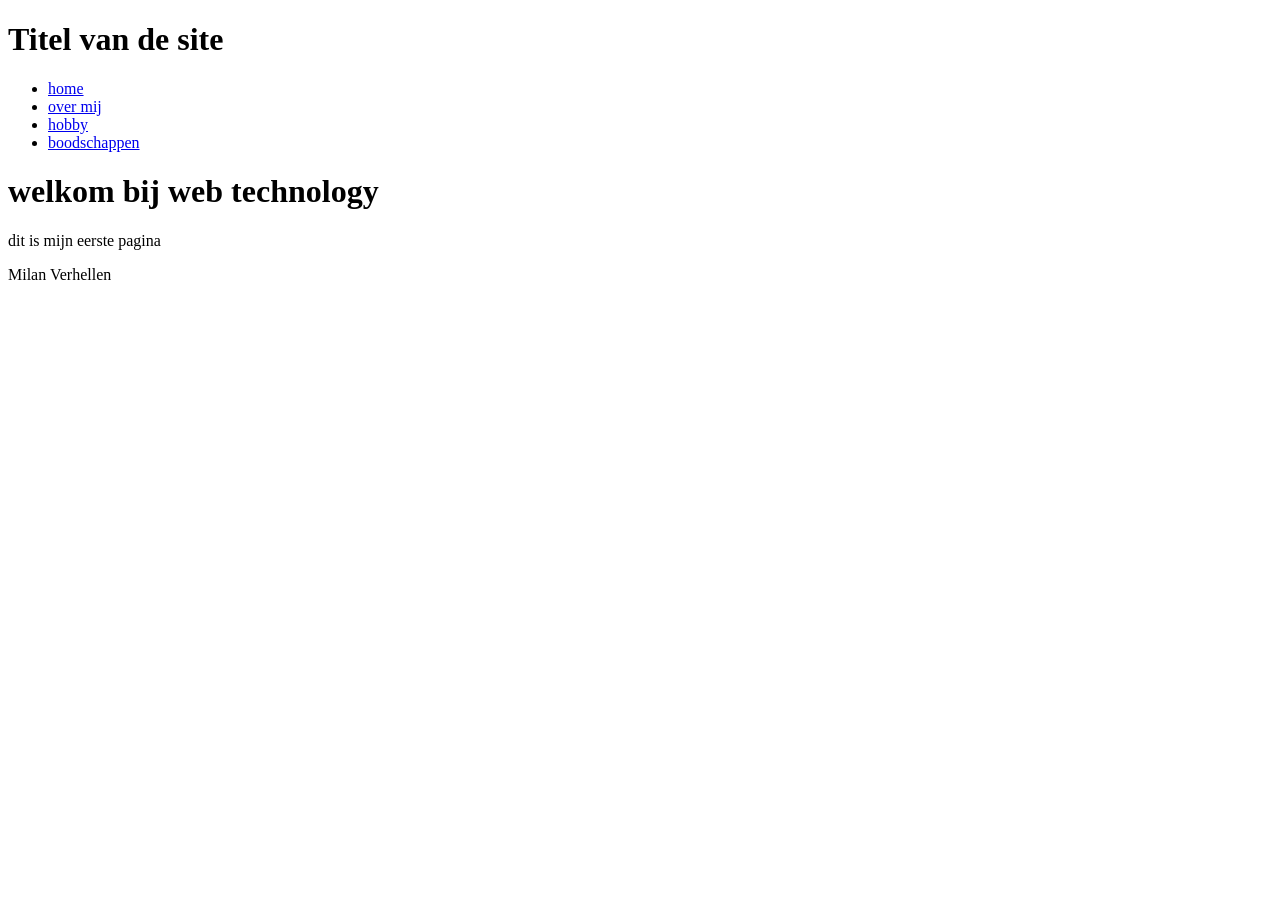
<file: labo-01/index.html>
<!DOCTYPE html>
<html lang="en">
<head>
    <meta charset="UTF-8">
    <meta name="viewport" content="width=device-width, initial-scale=1.0">
    <title>Document</title>
</head>
<body>
    <header>
        <h1>Titel van de site</h1>
        <nav>
            <ul>
                <li><a href="index.html">home</a></li>
                <li><a href="over-mij.html">over mij</a></li>
                <li><a href="hobby.html">hobby</a></li>
                <li><a href="boodschappen.html">boodschappen</a></li>
            </ul>
        </nav>
    </header>
    <h1>welkom bij web technology</h1>
    <p>dit is mijn eerste pagina</p>
    <footer>
        <p>Milan Verhellen</p>
    </footer> 

</body>

</html>
</file>
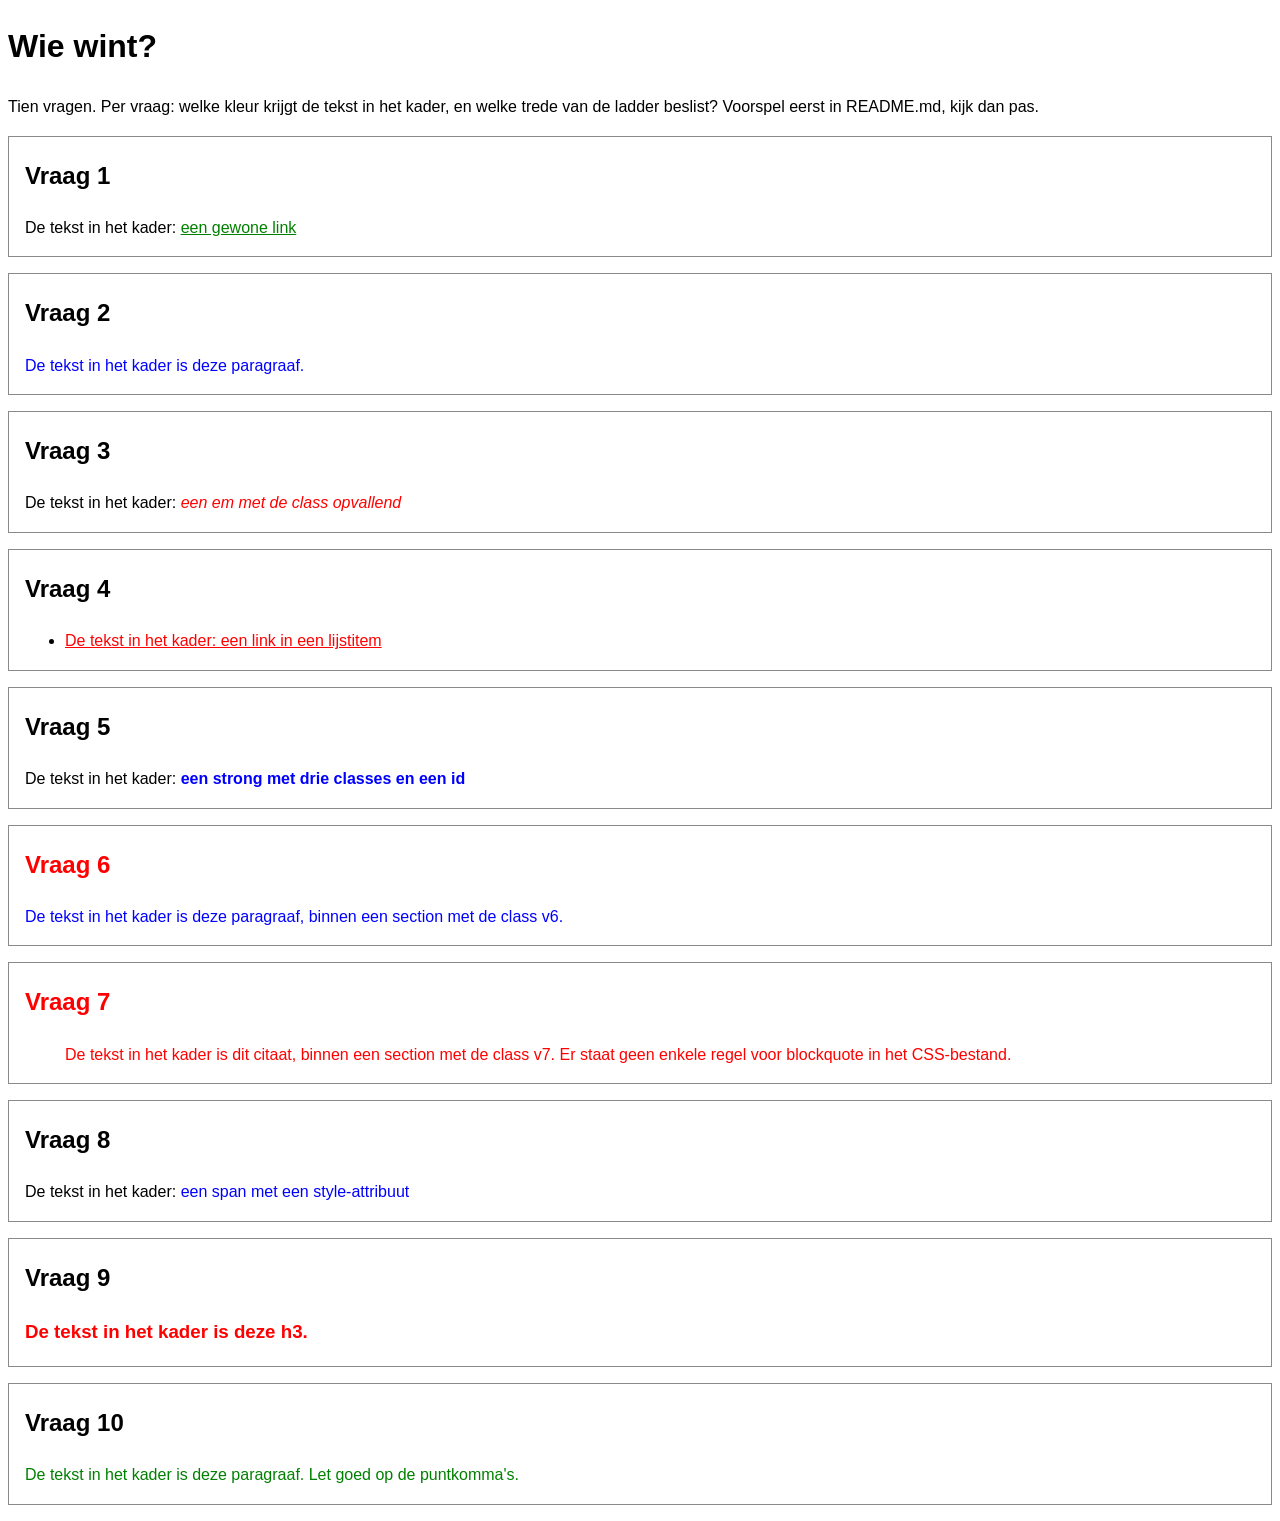
<file: labo-02-starter/labo-02/cascade/index.html>
<!-- index.html - oefening 3: voorspel, dan kijk. Wijzig dit bestand niet. -->
<!doctype html>
<html lang="nl">
  <head>
    <meta charset="utf-8">
    <meta name="viewport" content="width=device-width, initial-scale=1">
    <title>Wie wint? Tien vragen over de cascade</title>
    <link rel="stylesheet" href="css/stijl.css">
  </head>
  <body>
    <h1>Wie wint?</h1>
    <p>Tien vragen. Per vraag: welke kleur krijgt de tekst in het kader, en welke trede van de ladder beslist? Voorspel eerst in README.md, kijk dan pas.</p>

    <section class="vraag v1">
      <h2>Vraag 1</h2>
      <p>De tekst in het kader: <a href="#">een gewone link</a></p>
    </section>

    <section class="vraag v2">
      <h2>Vraag 2</h2>
      <p class="v2-tekst">De tekst in het kader is deze paragraaf.</p>
    </section>

    <section class="vraag v3">
      <h2>Vraag 3</h2>
      <p>De tekst in het kader: <em class="opvallend">een em met de class opvallend</em></p>
    </section>

    <section class="vraag v4">
      <h2>Vraag 4</h2>
      <ul>
        <li><a href="#">De tekst in het kader: een link in een lijstitem</a></li>
      </ul>
    </section>

    <section class="vraag v5">
      <h2>Vraag 5</h2>
      <p>De tekst in het kader: <strong class="een twee drie" id="v5-tekst">een strong met drie classes en een id</strong></p>
    </section>

    <section class="vraag v6">
      <h2>Vraag 6</h2>
      <p class="v6-tekst">De tekst in het kader is deze paragraaf, binnen een section met de class v6.</p>
    </section>

    <section class="vraag v7">
      <h2>Vraag 7</h2>
      <blockquote>De tekst in het kader is dit citaat, binnen een section met de class v7. Er staat geen enkele regel voor blockquote in het CSS-bestand.</blockquote>
    </section>

    <section class="vraag v8">
      <h2>Vraag 8</h2>
      <p>De tekst in het kader: <span class="v8-tekst" style="color: blue">een span met een style-attribuut</span></p>
    </section>

    <section class="vraag v9">
      <h2>Vraag 9</h2>
      <h3 class="v9-tekst">De tekst in het kader is deze h3.</h3>
    </section>

    <section class="vraag v10">
      <h2>Vraag 10</h2>
      <p class="v10-tekst">De tekst in het kader is deze paragraaf. Let goed op de puntkomma's.</p>
    </section>
  </body>
</html>
</file>
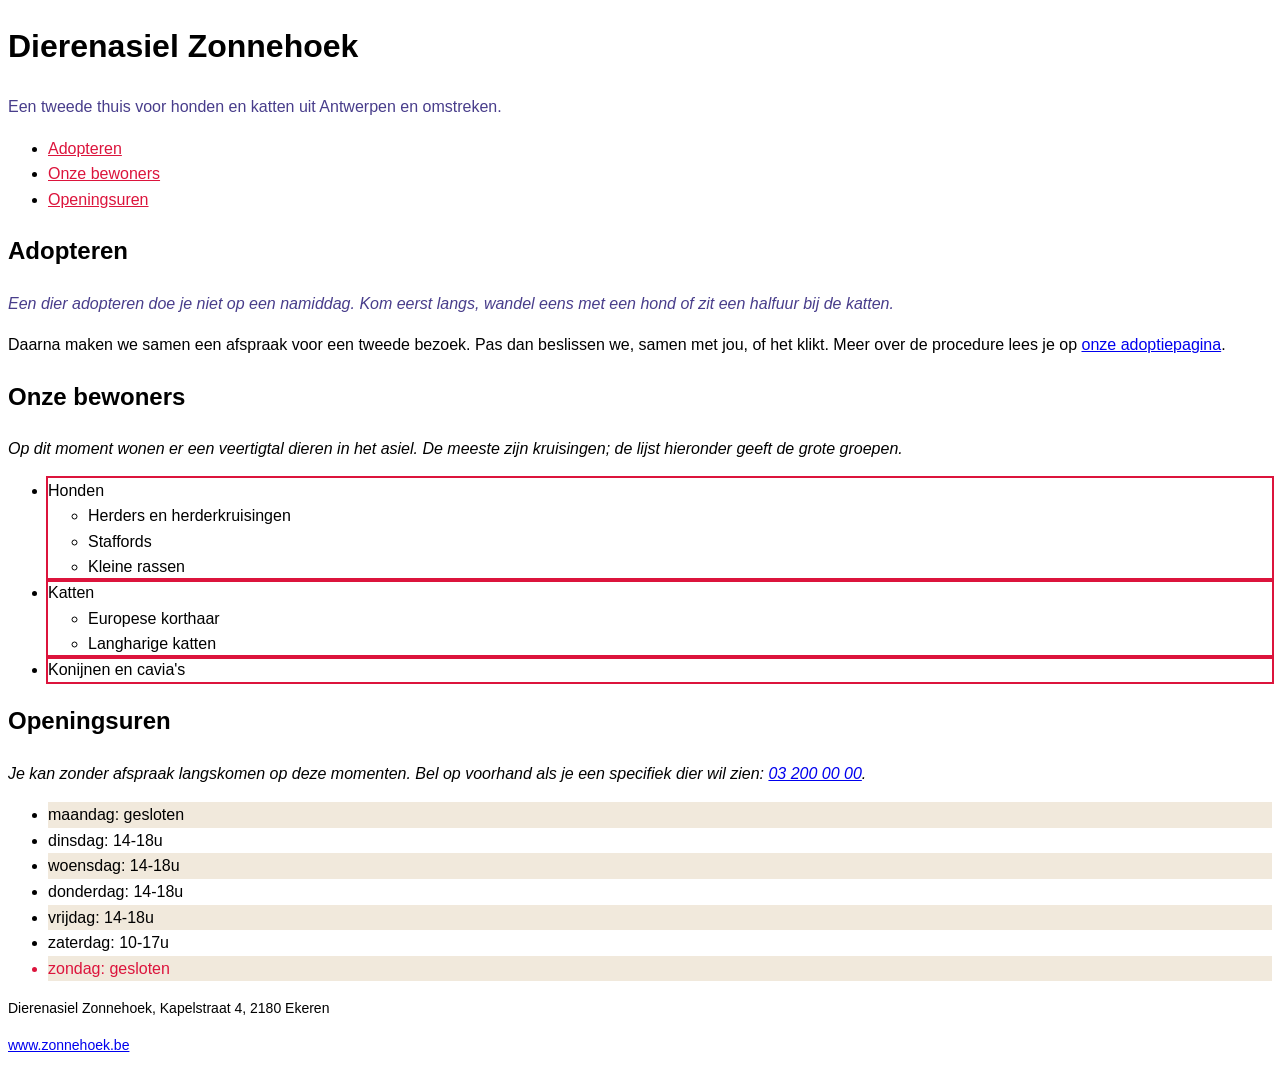
<file: labo-02-starter/labo-02/selectors/index.html>
<!-- index.html - oefening 2: selectors. Wijzig dit bestand niet; alles wat je nodig hebt, staat erin. -->
<!doctype html>
<html lang="nl">
  <head>
    <meta charset="utf-8">
    <meta name="viewport" content="width=device-width, initial-scale=1">
    <title>Dierenasiel Zonnehoek</title>
    <link rel="stylesheet" href="css/stijl.css">
  </head>
  <body>
    <header>
      <h1>Dierenasiel Zonnehoek</h1>
      <p class="slogan">Een tweede thuis voor honden en katten uit Antwerpen en omstreken.</p>
      <nav>
        <ul>
          <li><a href="#adopteren">Adopteren</a></li>
          <li><a href="#rassen">Onze bewoners</a></li>
          <li><a href="#uren">Openingsuren</a></li>
        </ul>
      </nav>
    </header>

    <main>
      <article>
        <h2 id="adopteren">Adopteren</h2>
        <p class="intro">Een dier adopteren doe je niet op een namiddag. Kom eerst langs, wandel eens met een hond of zit een halfuur bij de katten.</p>
        <p>Daarna maken we samen een afspraak voor een tweede bezoek. Pas dan beslissen we, samen met jou, of het klikt. Meer over de procedure lees je op <a href="https://www.zonnehoek.be/adoptie">onze adoptiepagina</a>.</p>

        <h2 id="rassen">Onze bewoners</h2>
        <p>Op dit moment wonen er een veertigtal dieren in het asiel. De meeste zijn kruisingen; de lijst hieronder geeft de grote groepen.</p>
        <ul class="rassen">
          <li>Honden
            <ul>
              <li>Herders en herderkruisingen</li>
              <li>Staffords</li>
              <li>Kleine rassen</li>
            </ul>
          </li>
          <li>Katten
            <ul>
              <li>Europese korthaar</li>
              <li>Langharige katten</li>
            </ul>
          </li>
          <li>Konijnen en cavia's</li>
        </ul>

        <h2 id="uren">Openingsuren</h2>
        <p>Je kan zonder afspraak langskomen op deze momenten. Bel op voorhand als je een specifiek dier wil zien: <a href="tel:+3232000000">03 200 00 00</a>.</p>
        <ul class="uren">
          <li>maandag: gesloten</li>
          <li>dinsdag: 14-18u</li>
          <li>woensdag: 14-18u</li>
          <li>donderdag: 14-18u</li>
          <li>vrijdag: 14-18u</li>
          <li>zaterdag: 10-17u</li>
          <li>zondag: gesloten</li>
        </ul>
      </article>
    </main>

    <footer>
      <p>Dierenasiel Zonnehoek, Kapelstraat 4, 2180 Ekeren</p>
      <p><a href="https://www.zonnehoek.be">www.zonnehoek.be</a></p>
    </footer>
  </body>
</html>
</file>
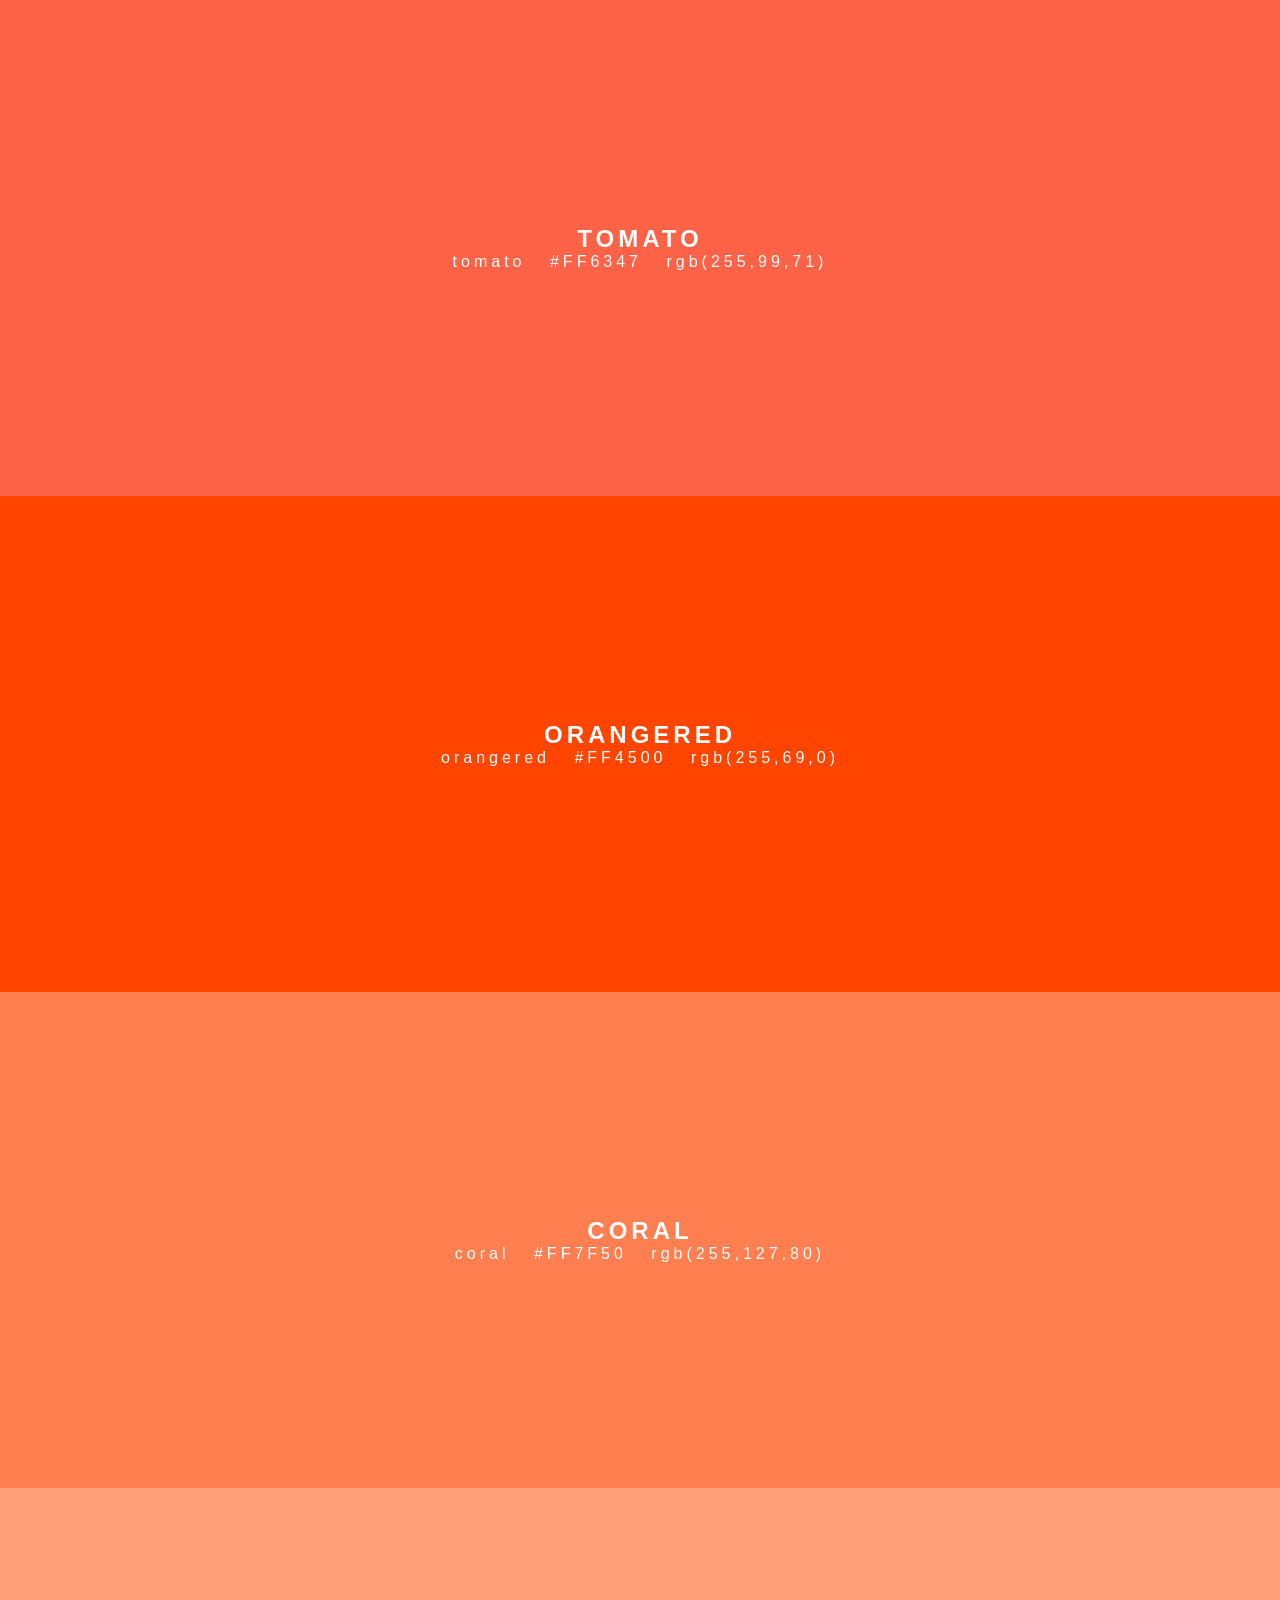
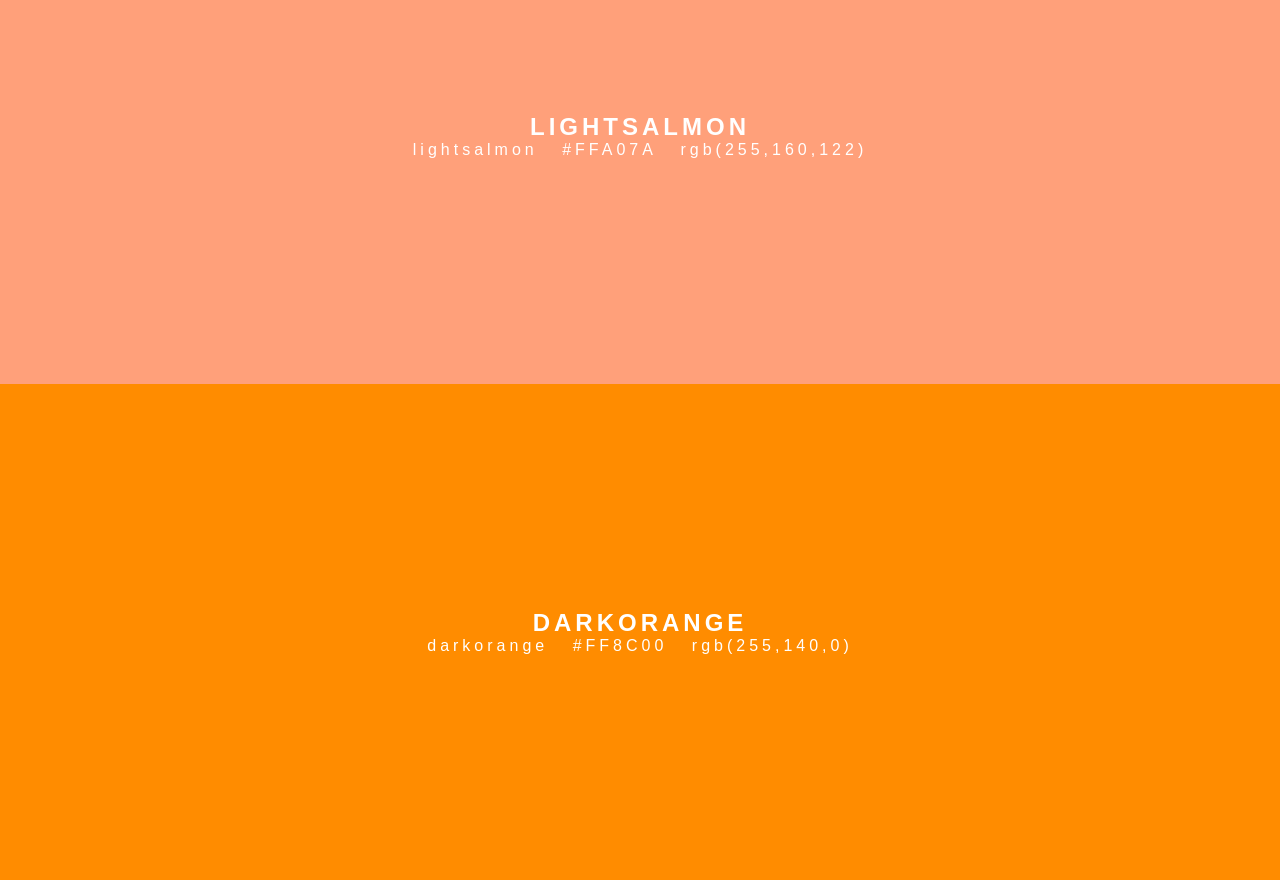
<file: labo-03-starter/labo-03/kleuren/index.html>
<!doctype html>
<html lang="en">
<head>
  <meta charset="utf-8">
  <meta name="viewport" content="width=device-width, initial-scale=1">
  <title>Labo 3 - Kleurenstalen</title>
  <link rel="stylesheet" href="css/reset.css">
  <link rel="stylesheet" href="css/stijl.css">
</head>
<body>
  <!-- Do not change this file. Write your CSS in css/stijl.css. -->
  <ul>
    <li class="tomato">
      <h2>TOMATO</h2>
      <p class="codes"><span>tomato</span> <span>#FF6347</span> <span>rgb(255,99,71)</span></p>
    </li>
    <li class="orangered">
      <h2>ORANGERED</h2>
      <p class="codes"><span>orangered</span> <span>#FF4500</span> <span>rgb(255,69,0)</span></p>
    </li>
    <li class="coral">
      <h2>CORAL</h2>
      <p class="codes"><span>coral</span> <span>#FF7F50</span> <span>rgb(255,127,80)</span></p>
    </li>
    <li class="lightsalmon">
      <h2>LIGHTSALMON</h2>
      <p class="codes"><span>lightsalmon</span> <span>#FFA07A</span> <span>rgb(255,160,122)</span></p>
    </li>
    <li class="darkorange">
      <h2>DARKORANGE</h2>
      <p class="codes"><span>darkorange</span> <span>#FF8C00</span> <span>rgb(255,140,0)</span></p>
    </li>
  </ul>
</body>
</html>
</file>
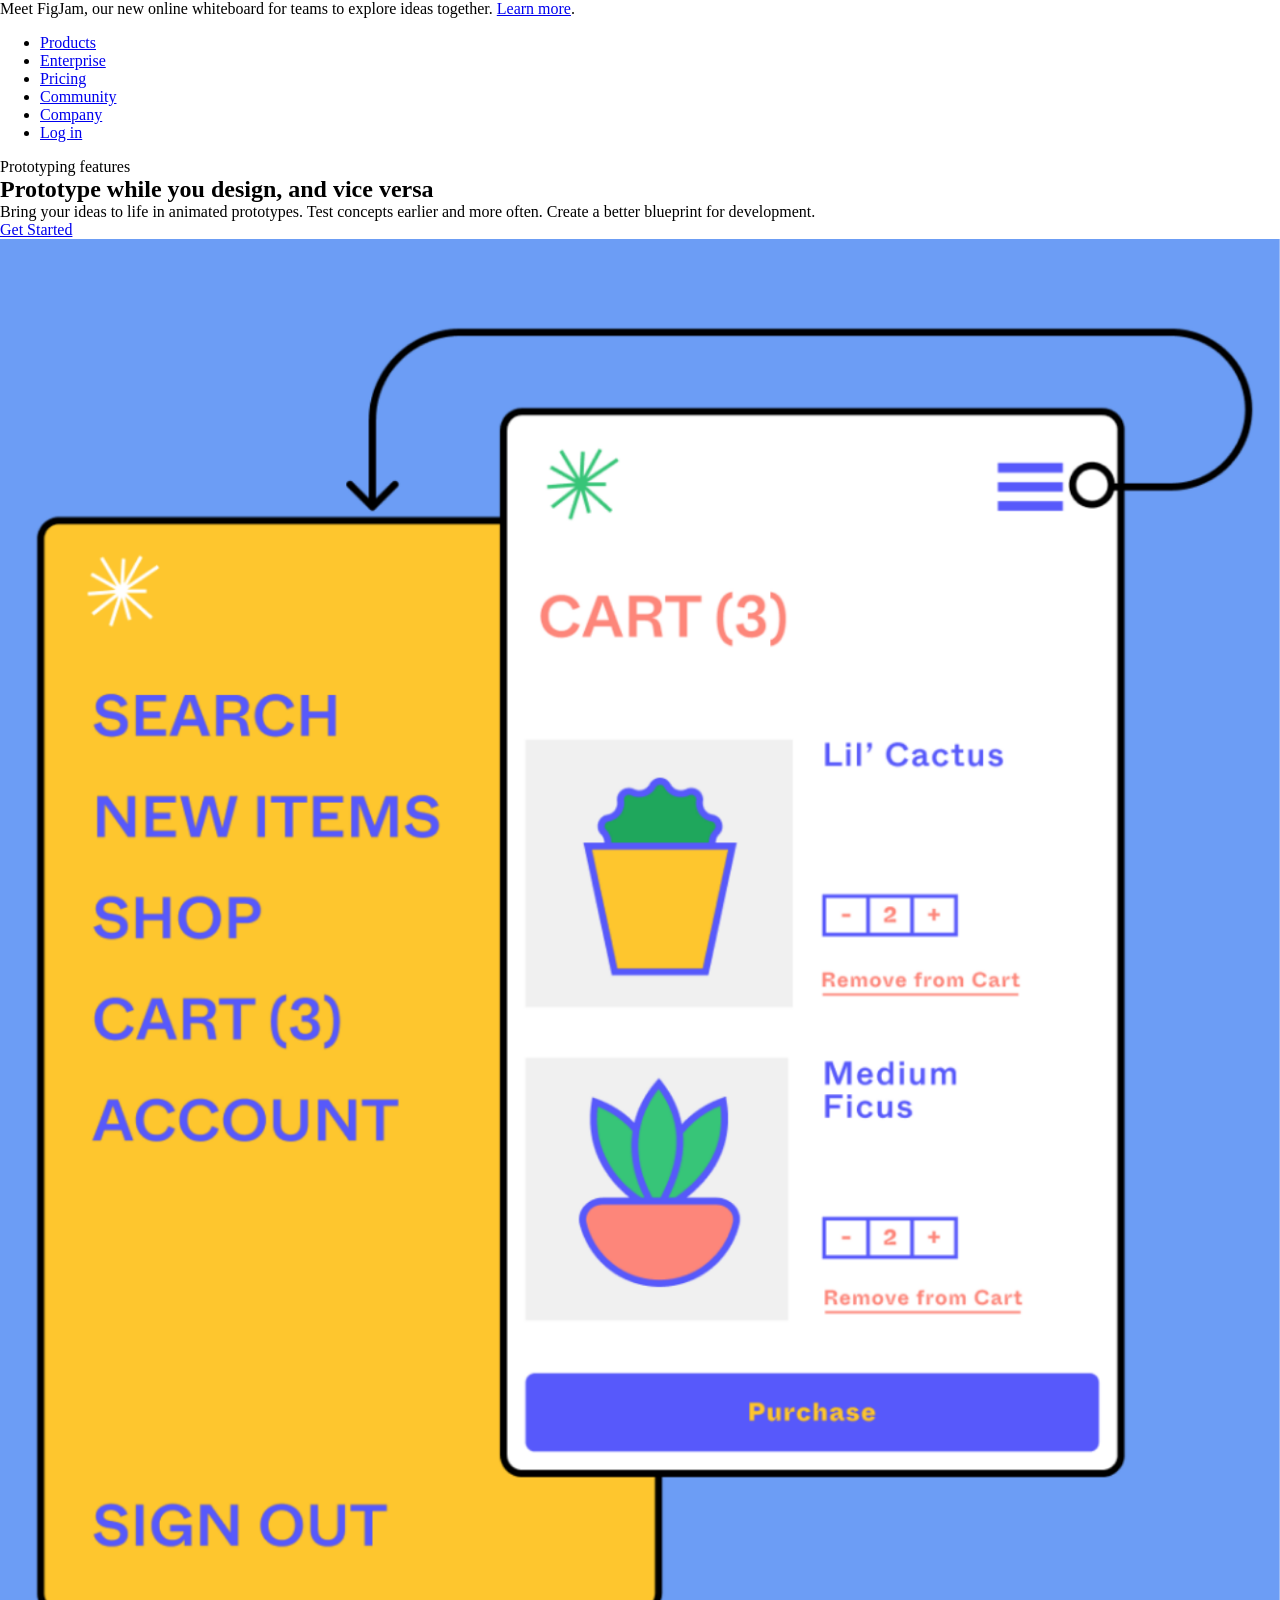
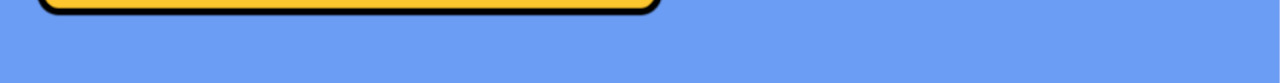
<file: labo-03-starter/labo-03/landing/index.html>
<!doctype html>
<html lang="en">
<head>
  <meta charset="utf-8">
  <meta name="viewport" content="width=device-width, initial-scale=1">
  <title>Labo 3 - Landingspagina</title>
  <link rel="stylesheet" href="css/reset.css">
  <link rel="stylesheet" href="css/stijl.css">
</head>
<body>
  <!-- Do not change this file. Write your CSS in css/stijl.css.
       Not visible in the screenshot: on :hover and :focus the links in the
       banner and in the navigation get an underline, and the button turns
       dark grey (#333333) instead of black. -->
  <div class="banner">
    <p>Meet FigJam, our new online whiteboard for teams to explore ideas together. <a href="#">Learn more</a>.</p>
  </div>
  <header>
    <nav>
      <ul>
        <li><a href="#">Products</a></li>
        <li><a href="#">Enterprise</a></li>
        <li><a href="#">Pricing</a></li>
        <li><a href="#">Community</a></li>
        <li><a href="#">Company</a></li>
        <li><a href="#">Log in</a></li>
      </ul>
    </nav>
  </header>
  <main>
    <article>
      <p class="bovenkop">Prototyping features</p>
      <h1>Prototype while you design, and vice versa</h1>
      <p>Bring your ideas to life in animated prototypes. Test concepts earlier and more often. Create a better blueprint for development.</p>
      <a href="#" class="knop">Get Started</a>
    </article><!-- no whitespace between these two tags: see syllabus 3.7 --><div class="afbeelding">
      <img src="afbeeldingen/prototype.png" alt="Prototype of a plant shop: a yellow menu panel next to a white cart screen">
    </div>
  </main>
</body>
</html>
</file>
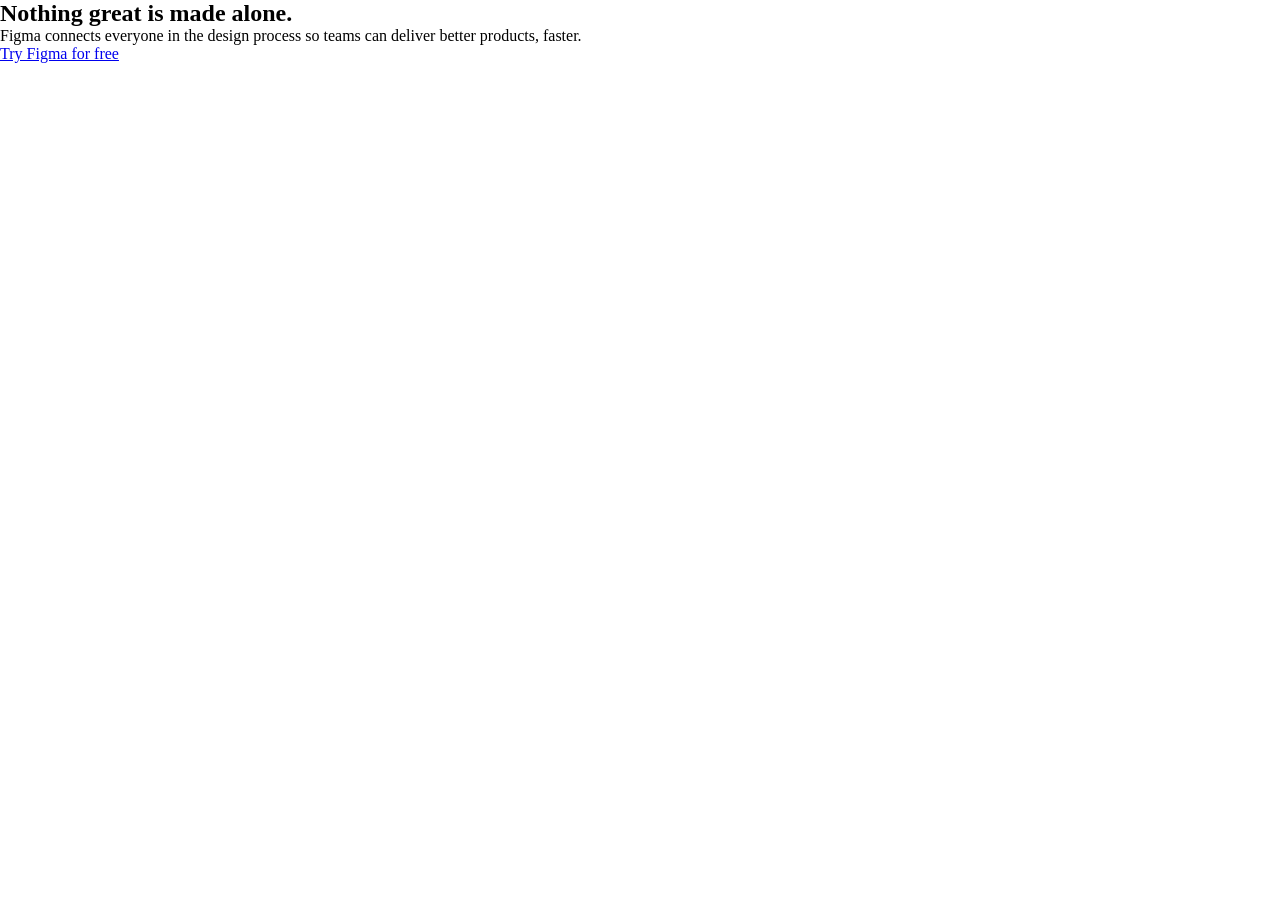
<file: labo-03-starter/labo-03/slogan/index.html>
<!doctype html>
<html lang="en">
<head>
  <meta charset="utf-8">
  <meta name="viewport" content="width=device-width, initial-scale=1">
  <title>Labo 3 - Slogan</title>
  <link rel="stylesheet" href="css/reset.css">
  <link rel="stylesheet" href="css/stijl.css">
</head>
<body>
  <!-- Do not change this file. Write your CSS in css/stijl.css.
       Not visible in the screenshot: on :hover and :focus the button turns
       dark grey (#333333) instead of black. -->
  <h2>Nothing great is <span>made</span> alone.</h2>
  <p>Figma connects everyone in the design process so teams can deliver better products, faster.</p>
  <a href="https://www.figma.com">Try Figma for free</a>
</body>
</html>
</file>
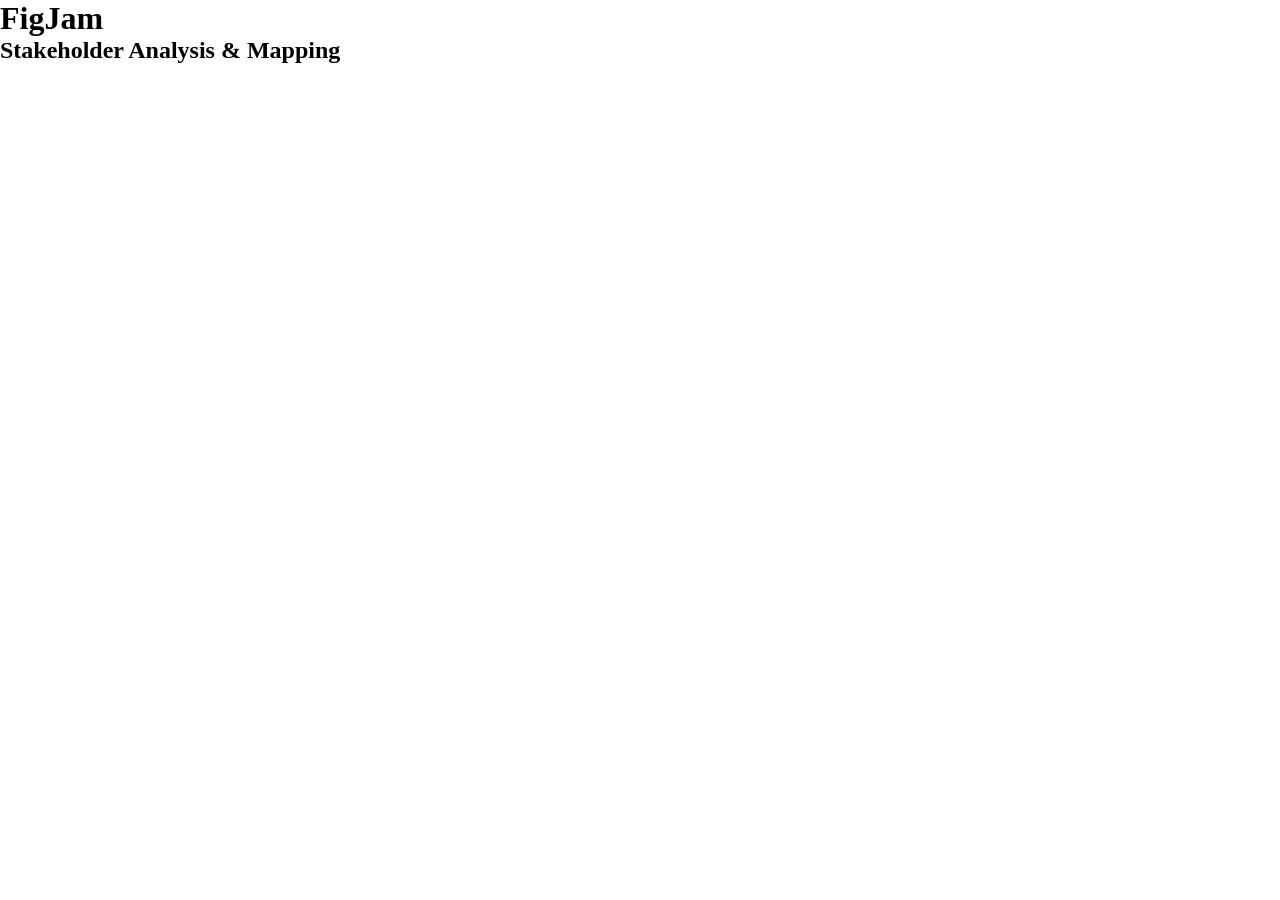
<file: labo-03-starter/labo-03/tabblad/index.html>
<!doctype html>
<html lang="en">
<head>
  <meta charset="utf-8">
  <meta name="viewport" content="width=device-width, initial-scale=1">
  <title>Labo 3 - Tabblad</title>
  <link rel="stylesheet" href="css/reset.css">
  <link rel="stylesheet" href="css/stijl.css">
</head>
<body>
  <!-- Do not change this file. Write your CSS in css/stijl.css. -->
  <h1>FigJam</h1>
  <h2>Stakeholder Analysis &amp; Mapping</h2>
</body>
</html>
</file>
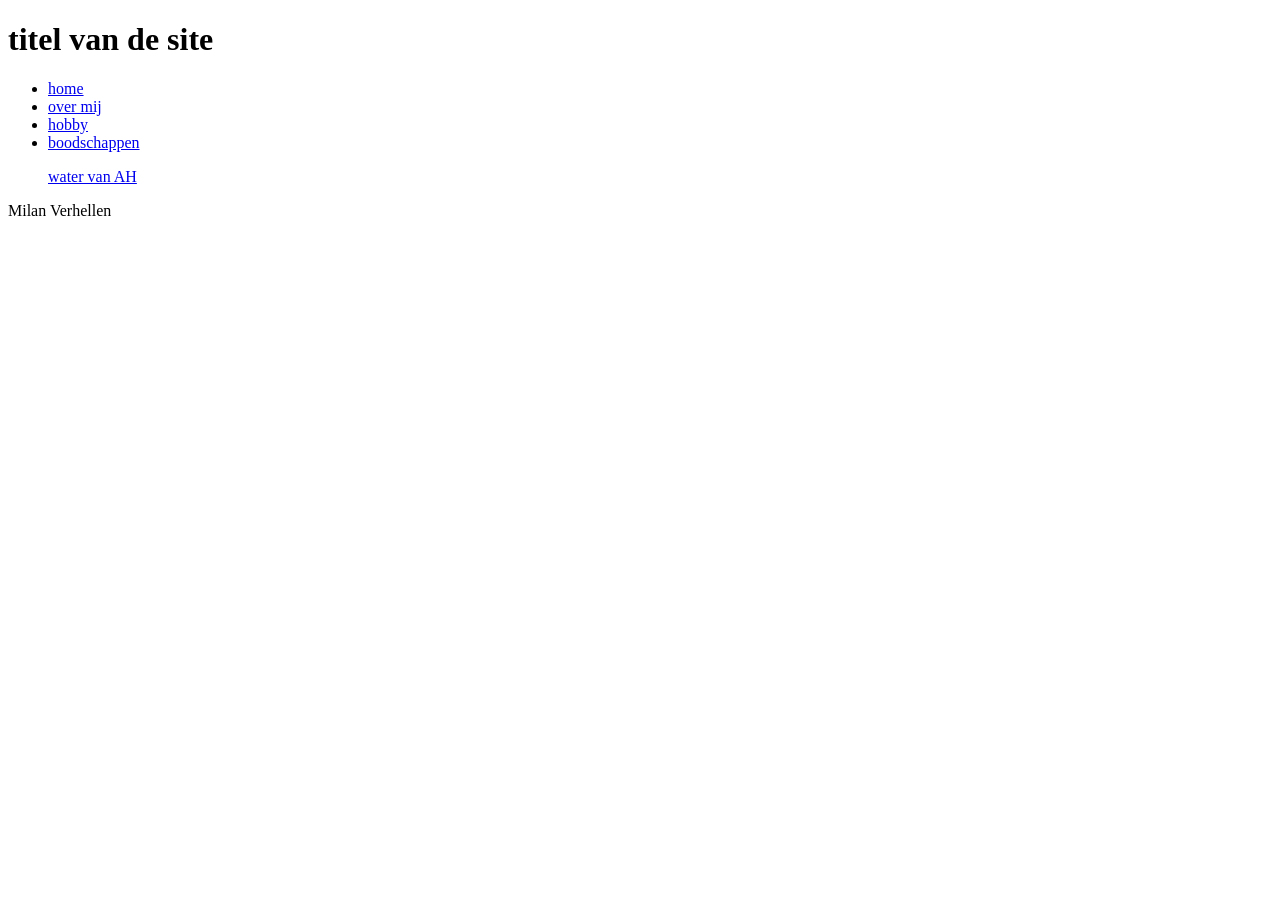
<file: labo-01/boodschappen.html>
<!DOCTYPE html>
<html lang="en">
<head>
    <meta charset="UTF-8">
    <meta name="viewport" content="width=device-width, initial-scale=1.0">
    <title>Document</title>
</head>
<body>
    <header>
        <h1>titel van de site</h1>
        <nav>
            <ul>
                <li><a href="index.html">home</a></li>
                <li><a href="over-mij.html">over mij</a></li>
                <li><a href="hobby.html">hobby</a></li>
                <li><a href="boodschappen.html">boodschappen</a></li>
            </ul>
        </nav>
    </header>
    <main>
        <ul>
            <a href=https://www.ah.be/producten/product/wi436060/spa-reine-koolzuurvrij-mineraalwater">water van AH</a>
        </ul>



    </main>
    <footer>
        <p>Milan Verhellen</p>
    </footer>
</body>
</html>
</file>
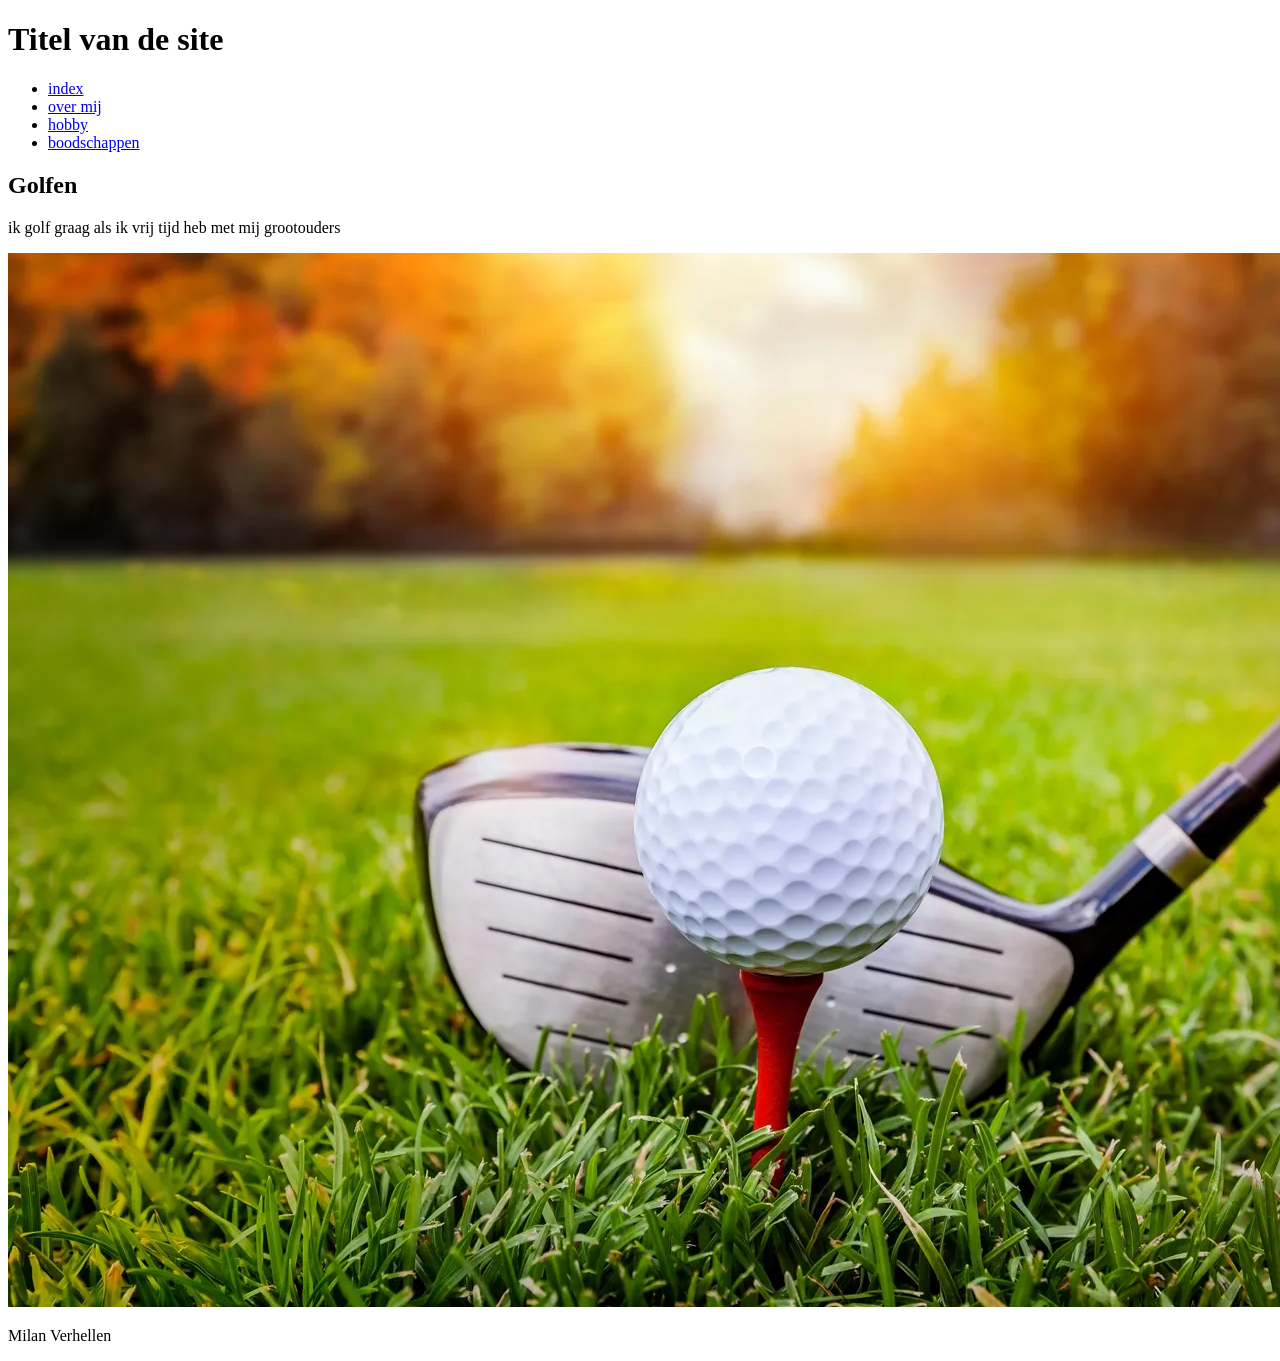
<file: labo-01/hobby.html>
<!DOCTYPE html>
<html lang="en">
<head>
    <meta charset="UTF-8">
    <meta name="viewport" content="width=device-width, initial-scale=1.0">
    <title>Document</title>
</head>
<body>
    <header>
        <h1>Titel van de site</h1>
        <nav>
            <ul>
                <li><a href="index.html">index</a></li>
                <li><a href="over-mij.html">over mij</a></li>
                <li><a href="hobby.html">hobby</a></li>
                <li><a href="boodschappen.html">boodschappen</a></li>
            </ul>
        </nav>
    </header>
    <main>
        <h2>Golfen</h2>
        <p>ik golf graag als ik vrij tijd heb met mij  grootouders</p>
        <img src="afbeeldingen/golf.webp" alt="golf ball en club">
        <a href="https://www.golfvlaanderen.be/voor-golfers/golfregels"></a>
    </main>
    <footer>
        <p>Milan Verhellen</p>
    </footer>  
</body>
</html>
</file>
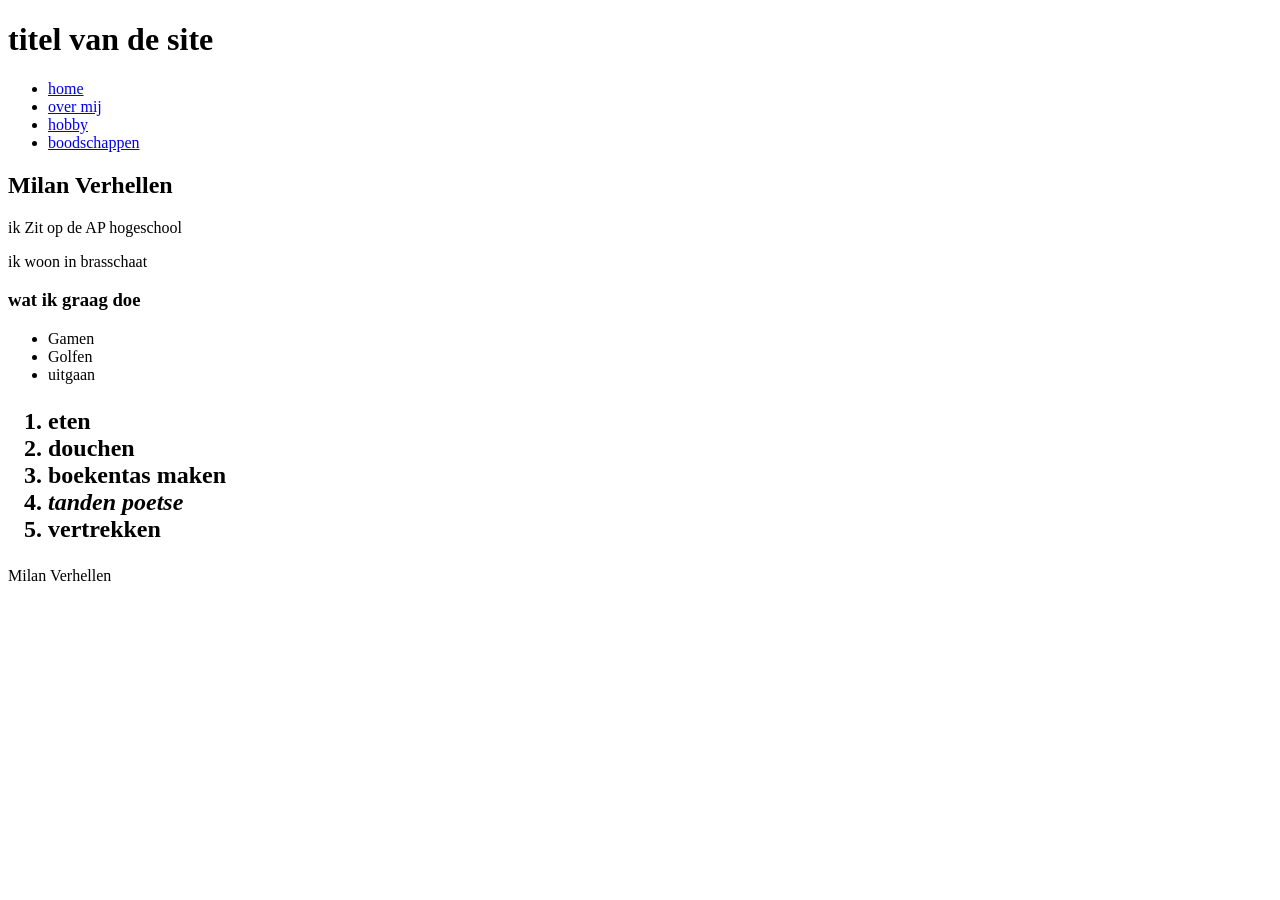
<file: labo-01/over-mij.html>
<!DOCTYPE html>
<html lang="en">
<head>
    <meta charset="UTF-8">
    <meta name="viewport" content="width=device-width, initial-scale=1.0">
    <title>Document</title>
</head>
<body>
    <header>
        <h1>titel van de site</h1>
        <nav>
            <ul>
                <li><a href="index.html">home</a></li>
                <li><a href="over-mij.html">over mij</a></li>
                <li><a href="hobby.html">hobby</a></li>
                <li><a href="boodschappen.html">boodschappen</a></li>
            </ul>
        </nav>
    </header>
    <!--header is waar de bovenste dingen van u pagina komen te staan-->
    <!--nav is de navigatie bar waar bv links naar andere paginas staan-->
    <!--main is waar alle algemene dingen van u website komen te staan-->
    <!--de gfooter is onderaan de pagina en geeft bv extra info of de credits ofzo-->
    <!--article is een apart deeltje van de body-->
    <!--a word gebruik in combinatie met href om zo een link weer te geven-->
    <!--img word gebruikt voor afbeeldingen weer te geven -->
    <!--aside ik weet niet wat dit doe laar ik denk dat het alles naar een kant doet-->
    <h2>Milan Verhellen</h2>
    <p>ik Zit op de AP hogeschool</p>
    <p>ik woon in brasschaat</p>

    <h3>wat ik graag doe</h3>
    <ul>
        <li>Gamen</li>
        <li>Golfen</li>
        <li>uitgaan</li>
    </ul>

    <h2>
        <ol>
            <li>eten</li>
            <li>douchen</li>
            <li>boekentas maken</li>
            <li><em>tanden poetse</em></li>
            <li>vertrekken</li>
        </ol>
    </h2>
    <footer>
        <p>Milan Verhellen</p>
    </footer> 

    
</body>
</html>
</file>
<file: labo-02-starter/labo-02/cascade/css/stijl.css>
/* stijl.css - oefening 3: voorspel, dan kijk. Wijzig dit bestand niet. */

/* Opmaak van de pagina zelf; doet niet mee in de vragen. */
body {
  font-family: Verdana, sans-serif;
  line-height: 1.6;
}

.vraag {
  border: 1px solid #8a8a89;
  padding: 0 1rem;
  margin-bottom: 1rem;
}

/* ---- vraag 1 ---- */
a {
  color: green;
}

/* ---- vraag 2 ---- */
.v2-tekst {
  color: red;
}

.v2-tekst {
  color: blue;
}

/* ---- vraag 3 ---- */
.opvallend {
  color: red;
}

em {
  color: blue;
}

/* ---- vraag 4 ---- */
.v4 > a {
  color: green;
}

.v4 a {
  color: red;
}

/* ---- vraag 5 ---- */
.een.twee.drie {
  color: red;
}

#v5-tekst {
  color: blue;
}

/* ---- vraag 6 ---- */
.v6 {
  color: red;
}

.v6-tekst {
  color: blue;
}

/* ---- vraag 7 ---- */
.v7 {
  color: red;
}

/* ---- vraag 8 ---- */
.v8-tekst {
  color: red;
}

/* ---- vraag 9 ---- */
h3 {
  color: red !important;
}

.v9-tekst {
  color: blue;
}

/* ---- vraag 10 ---- */
.v10-tekst {
  color: green;
  font-size: 1.5rem
  color: blue;
}
</file>
<file: labo-02-starter/labo-02/selectors/css/stijl.css>
/* stijl.css - oefening 2: selectors schrijven en lezen */

/* Schrijf onder elke opdracht de regel met de selector die precies die
   elementen raakt. Gebruik de declaratie die erbij staat, zodat je in de
   browser meteen ziet wat je raakte. Voeg niets toe aan index.html. */

body {
  font-family: Verdana, sans-serif;
  line-height: 1.6;
}

/* 1. alle links in de navigatie -> color: crimson; */
nav a{
  
     color: crimson;
 
}



/* 2. alleen de paragrafen in de footer -> font-size: 0.875rem; */

footer p{
      font-size: 0.875rem;
}

/* 3. alleen de lijstitems van het BUITENSTE niveau in de lijst met de class
      rassen (dus niet de items van de binnenlijsten) -> outline: 2px solid crimson;
      (outline tekent een kader rond precies het element dat je raakte; de
      property zelf komt in hoofdstuk 3) */
.rassen > li{
      outline: 2px solid crimson;

}  

/* 4. de paragraaf die onmiddellijk na elke h2 komt -> font-style: italic; */
h2 + p {
      font-style: italic;

}

/* 5. elk oneven item in de lijst met openingsuren -> background-color: #f1e9dc; */
.uren li:nth-child(odd){
      background-color: #f1e9dc ;
}


/* 6. het laatste item in de lijst met openingsuren -> color: crimson; */
.uren li:last-child{
      color: crimson;
}

/* 7. de slogan en de intro tegelijk, in één regel -> color: darkslateblue; */
.slogan, .intro{
      color: darkslateblue;
}

/* 8. elke link in main wanneer de muis erover gaat OF wanneer ze focus heeft
      -> background-color: yellow; */
main a:hover,
main a:focus{
      background-color: yellow;
      
}


/* ---- Lezen: welke elementen raken deze vijf selectors? Schrijf het antwoord
   in één zin per selector in README.md. Verander hier niets. ---- */

/* a. header nav ul li a */
/* b. article > p */
/* c. .uren li:nth-child(3) */
/* d. h2 ~ p */
/* e. .rassen li:first-child */
</file>
<file: labo-03-starter/labo-03/kleuren/css/stijl.css>
/* stijl.css - labo 3, kleuren (reset.css is linked before this file) */

/* === tokens === */
:root {

}
p{
    word-spacing: 1rem;
    
}

/* === your rules === */
.tomato, .orangered, .coral, .lightsalmon, .darkorange{
    text-align: center;
    padding: 25vh;
    font-family: Arial, Helvetica, sans-serif;
    color: white;
    letter-spacing: 0.25rem;
    background-color: var(--bg);
}

li{
    list-style: none;
}
ul{
    margin: 0;
    padding: 0;
}
.tomato { --bg: tomato; }
.orangered { --bg: orangered; }
.coral { --bg: coral; }
.lightsalmon { --bg: lightsalmon; }
.darkorange { --bg: darkorange; }
</file>
<file: labo-03-starter/labo-03/landing/css/stijl.css>
/* stijl.css - labo 3, landing (reset.css is linked before this file) */

/* === tokens === */
:root {

}

/* === your rules === */
</file>
<file: labo-03-starter/labo-03/slogan/css/stijl.css>
/* stijl.css - labo 3, slogan (reset.css is linked before this file) */

/* === tokens === */
:root {

}

/* === your rules === */
</file>
<file: labo-03-starter/labo-03/tabblad/css/stijl.css>
/* stijl.css - labo 3, tabblad (reset.css is linked before this file) */

/* === tokens === */
:root {

}

/* === your rules === */
</file>
